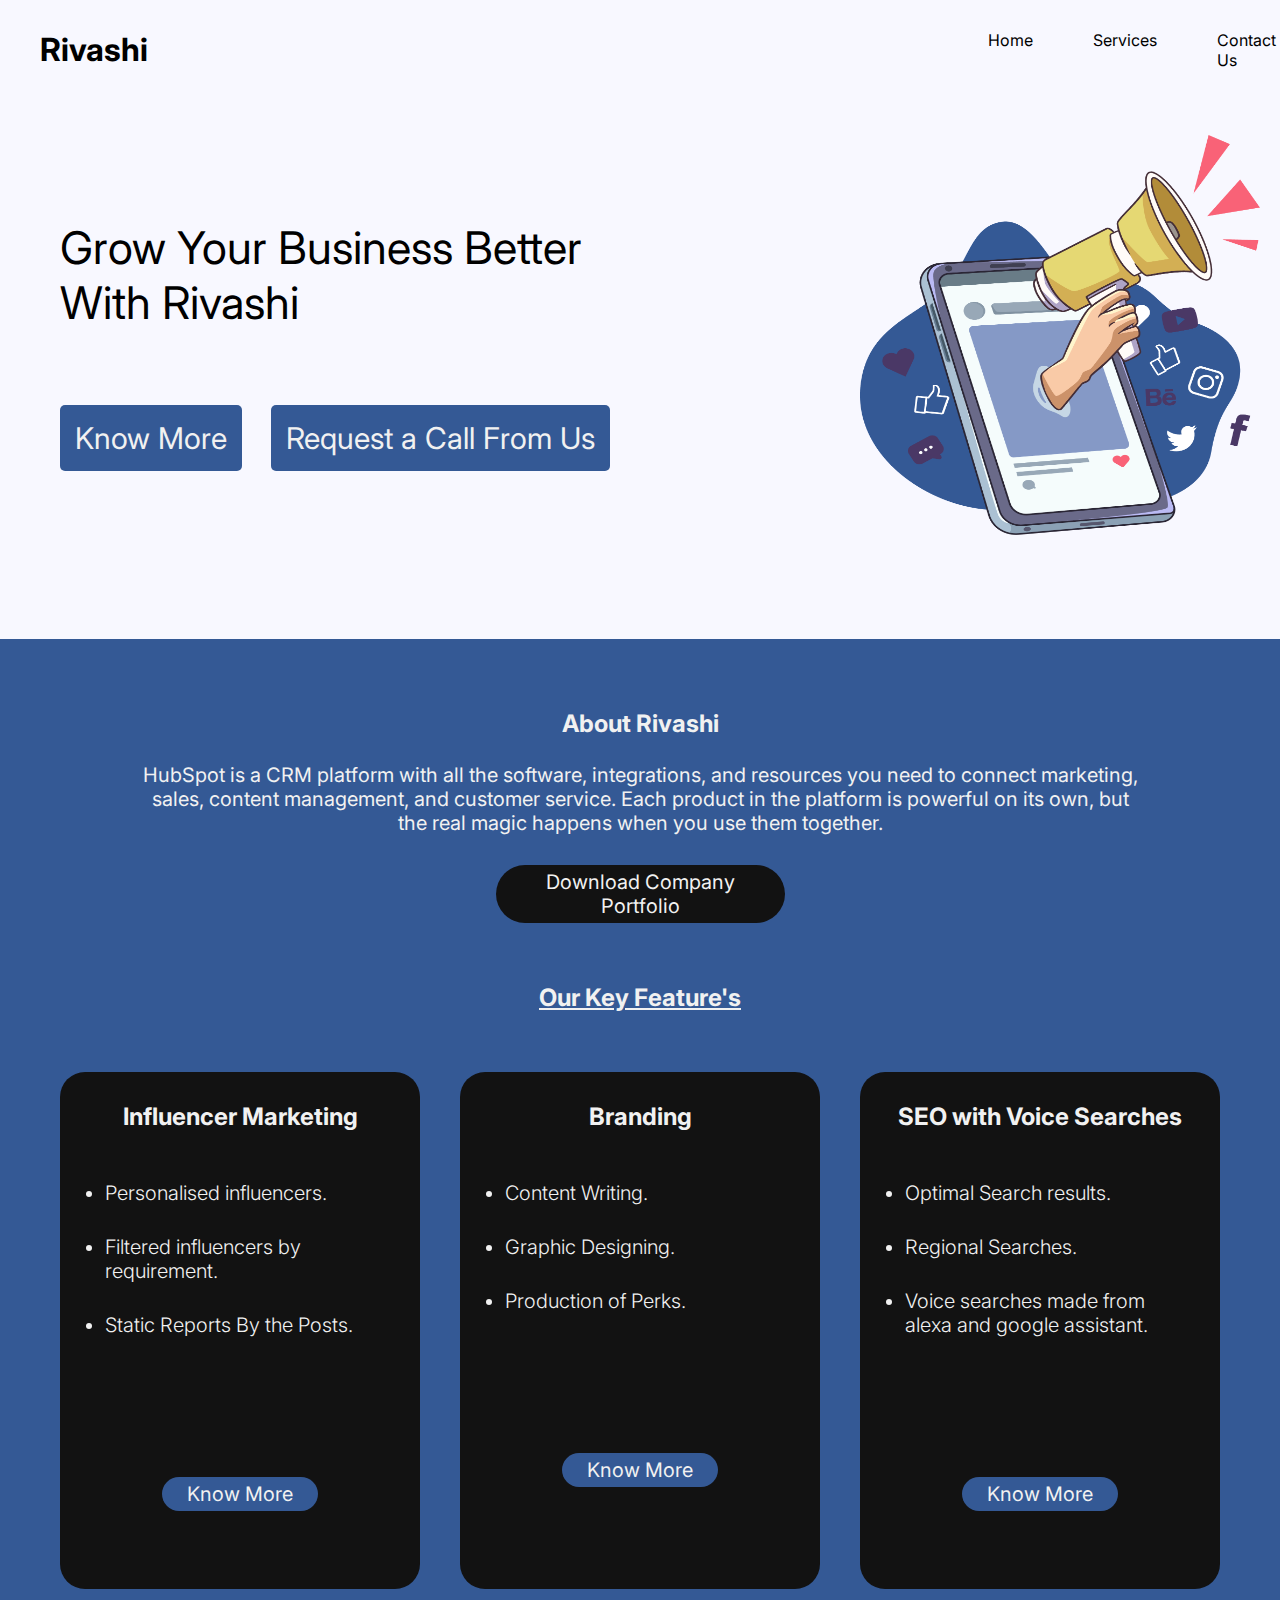
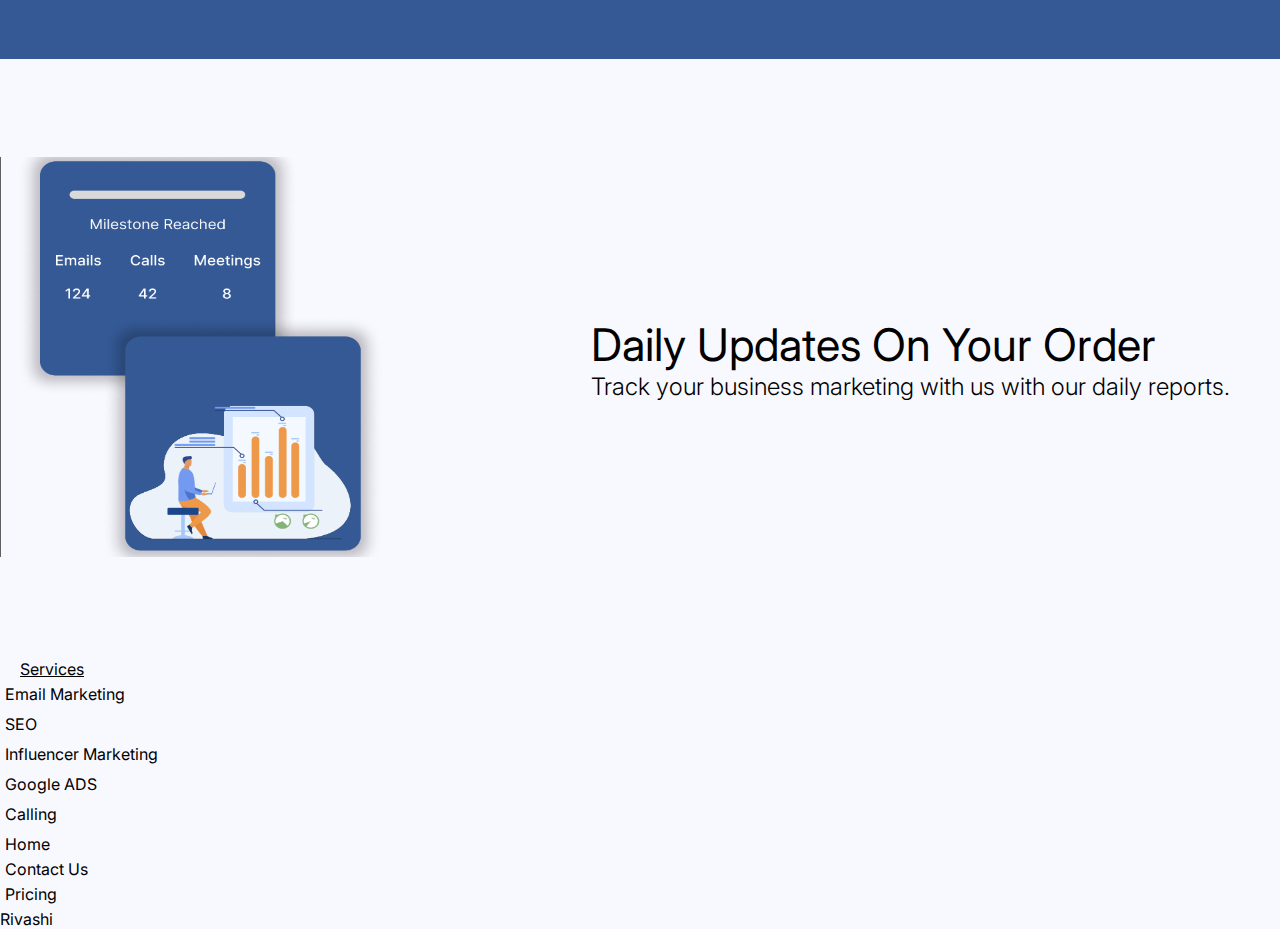
<file: Index.html>
<!DOCTYPE html>
<html lang="en">
<head>
    <meta charset="UTF-8">
    <link href="https://fonts.googleapis.com/css2?family=Inter:wght@100;300;400;600;800;900&display=swap" rel="stylesheet">
    <meta http-equiv="X-UA-Compatible" content="IE=edge">
    <meta name="viewport" content="width=device-width, initial-scale=1.0">
    <link rel="stylesheet" href="./CSS/HomeStyle.css">
    <title>Rivashi</title>
</head>
<body>
    <nav id="navSec">
        <div id="logo">
            <h1>Rivashi</h1>
            <!-- <img src="" alt="Rivashi logo" id="logo"> -->
        </div>
        <div>
            <ul id="navBar">
                <li class="nav">Home</li>
                <li class="nav">Services</li>
                <li class="nav">Contact Us</li>
            </ul>
        </div>
    </nav>

    <section id="pageOne">
        <div id="leftOne">
            <div id="topOne">
                Grow Your Business Better<br>
                With Rivashi
            </div>
            <div id="bottomOne">
                <a href="" id="knowMore" class="button">Know More</a>
                <a href=""id="callRqst" class="button">Request a Call From Us</a>
            </div>
        </div>
        <div id="rightOne">
            <img src="./Media//Images/Digital Marketing Phone Speaker_2.png" alt="Phone with speaker" id="speakerPhone">
        </div>
    </section>

    <section id="pageTwo">
        <div id="topTwo">
            <div>
                <h2 id="about">About Rivashi</h2>
                
                <p1 id="aboutPar">
                    HubSpot is a CRM platform with all the software, integrations, and resources you need to connect marketing,<br>
                    sales, content management, and customer service. Each product in the platform is powerful on its own, but <br>
                    the real magic happens when you use them together.
                </p1>
            </div>
        </div>
        <div id="downloadBut">
            <a href="" id="downloadPor">Download Company <br> Portfolio</a>
        </div>
            <h2 id="headingOur"><u>Our Key Feature's</u></h2>
        <section id="keyFea">        
            <!-- tileone -->

            <div class="tiles">
                <h2 class="tileHd">Influencer Marketing</h2>
                <br>
                <ul>
                    <li class="pointLis">Personalised influencers.</li>
                    <li class="pointLis">Filtered influencers by requirement.</li>
                    <li class="pointLis">Static Reports By the Posts. </li>
                </ul>
                <div id="tileButton">
                    <a href="" class="tileBut">Know More</a>
                </div>
                </div>
            
            <!-- tiletwo -->
            <div>
                <div class="tiles">
                    <h2 class="tileHd">Branding</h2>
                    <br>
                    <ul>
                        <li class="pointLis">Content Writing.</li>
                        <li class="pointLis">Graphic Designing.</li>
                        <li class="pointLis">Production of Perks.</li>
                    </ul>
                    <div id="tileButton">
                        <a href="" class="tileBut">Know More</a>
                    </div>                   
                    </div>
            </div>

            <!-- tilethree -->
            <div>
            <div class="tiles">
                <h2 class="tileHd">SEO with Voice Searches</h2>
                <br>
                <ul>
                    <li class="pointLis">Optimal Search results.</li>
                    <li class="pointLis">Regional Searches.</li>
                    <li class="pointLis">Voice searches made from alexa and google assistant.</li>
                </ul>
                <div id="tileButton">
                    <a href="" class="tileBut">Know More</a>
                </div>
            </div>
            </div>
        </section>
    </section>

    <!-- pagethree -->

    <section id="pageThr">
        <div id="leftThr">
            <img src="./Media/Images/Page 1 - Untitled - Figma 18-06-2023 02_59_45 (2).png" alt="Stats Image" id="statIma">
        </div>
        <div id="rightThr">
            Daily Updates On Your Order
            <br>
            <h1 style="font-size: 24px;font-weight: 300;margin-top:300;">Track your business marketing with us with our daily reports.</h1>
        </div>
    </section>

    <footer id="pageEnd">
        <div id="list1">
            <p1 style="margin-left: 20px;"><u>Services</u></p1>
            <ul id="list1L">
                <li>Email Marketing</li>
                <li>SEO</li>
                <li>Influencer Marketing</li>
                <li>Google ADS</li>
                <li>Calling</li>
            </ul>
        </div>
        <div id="list2" >
            <ul id="list2L">
                <li>Home</li>
                <li>Contact Us</li>
                <li>Pricing</li>
            </ul>
        </div>
        <div id="logoAtEnd">
            Rivashi
        </div>
    </footer>

</body>
</html>
</file>
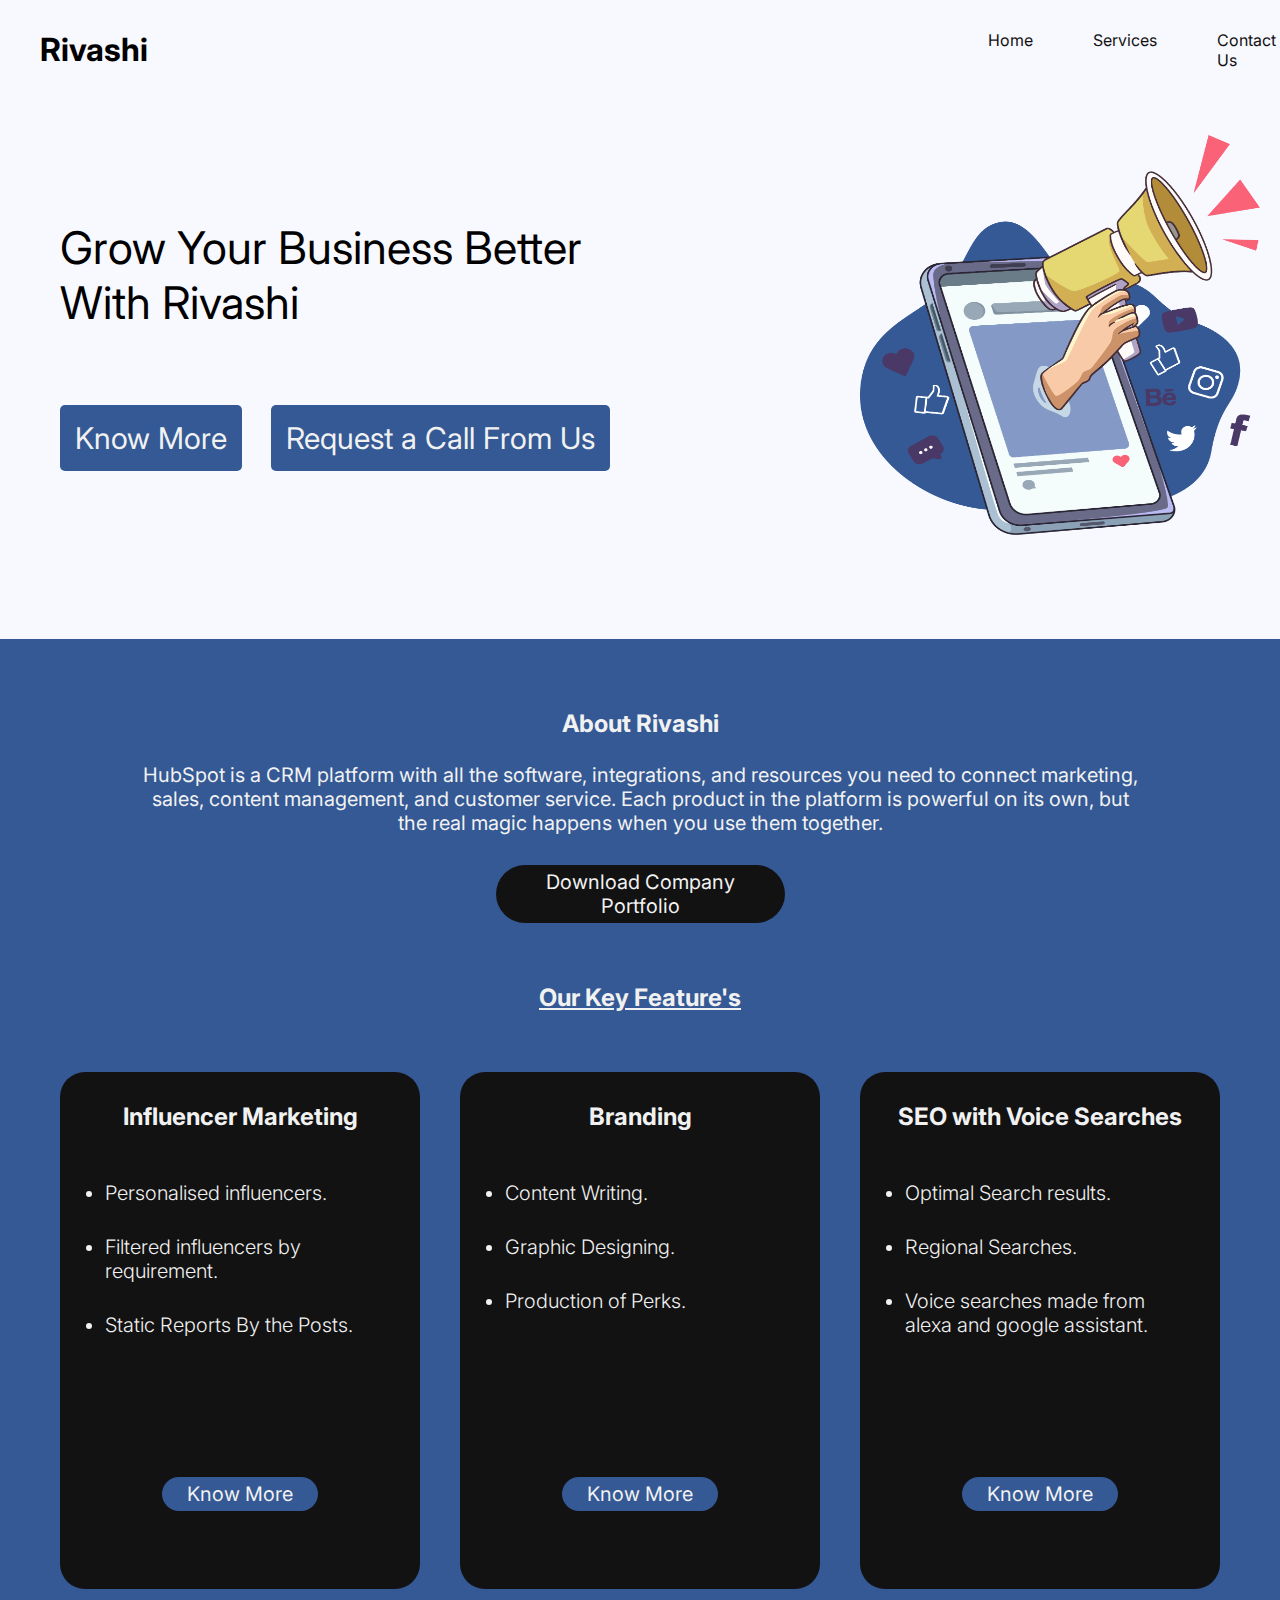
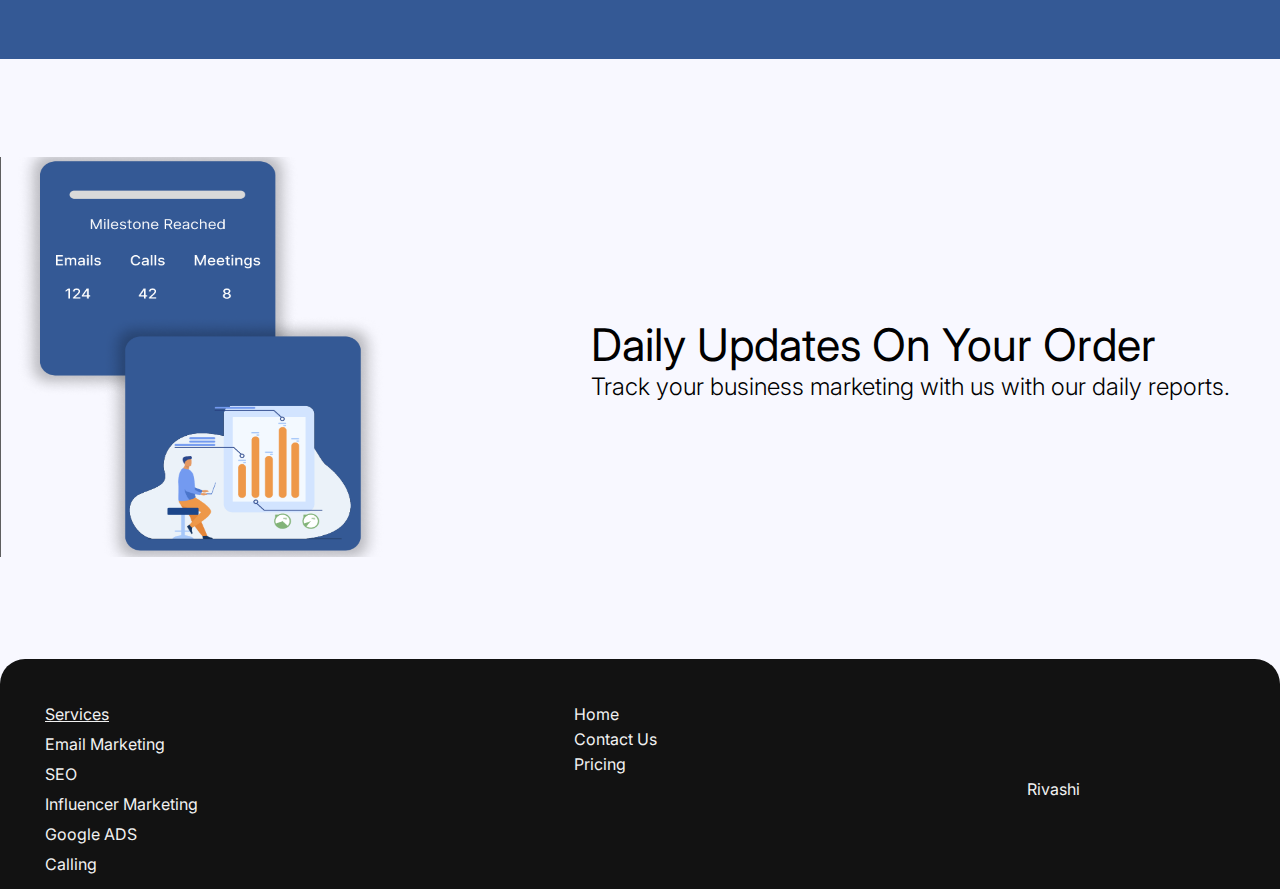
<file: index.html>
<!DOCTYPE html>
<html lang="en">
<head>
    <meta charset="UTF-8">
    <link href="https://fonts.googleapis.com/css2?family=Inter:wght@100;300;400;600;800;900&display=swap" rel="stylesheet">
    <meta http-equiv="X-UA-Compatible" content="IE=edge">
    <meta name="viewport" content="width=device-width, initial-scale=1.0">
    <link rel="stylesheet" href="./CSS/HomeStyle.css">
    <title>Rivashi</title>
</head>
<body>
    <nav id="navSec">
        <div id="logo">
            <h1>Rivashi</h1>
            <!-- <img src="" alt="Rivashi logo" id="logo"> -->
        </div>
        <div>
            <ul id="navBar">
                <li class="nav" ><a href="">Home</a></li>
                <li class="nav"><a href="">Services</a></li>
                <li class="nav"><a href="./Pages/ContactUs.html">Contact Us</a></li>
            </ul>
        </div>
    </nav>

    <section id="pageOne">
        <div id="leftOne">
            <div id="topOne">
                Grow Your Business Better<br>
                With Rivashi
            </div>
            <div id="bottomOne">
                <a href="" id="knowMore" class="button">Know More</a>
                <a href=""id="callRqst" class="button">Request a Call From Us</a>
            </div>
        </div>
        <div id="rightOne">
            <img src="./Media//Images/Digital Marketing Phone Speaker_2.png" alt="Phone with speaker" id="speakerPhone">
        </div>
    </section>

    <section id="pageTwo">
        <div id="topTwo">
            <div>
                <h2 id="about">About Rivashi</h2>
                
                <p1 id="aboutPar">
                    HubSpot is a CRM platform with all the software, integrations, and resources you need to connect marketing,<br>
                    sales, content management, and customer service. Each product in the platform is powerful on its own, but <br>
                    the real magic happens when you use them together.
                </p1>
            </div>
        </div>
        <div id="downloadBut">
            <a href="" id="downloadPor">Download Company <br> Portfolio</a>
        </div>
            <h2 id="headingOur"><u>Our Key Feature's</u></h2>
        <section id="keyFea">        
            <!-- tileone -->

            <div class="tiles">
                <h2 class="tileHd">Influencer Marketing</h2>
                <br>
                <ul>
                    <li class="pointLis">Personalised influencers.</li>
                    <li class="pointLis">Filtered influencers by requirement.</li>
                    <li class="pointLis">Static Reports By the Posts. </li>
                </ul>
                <div id="tileButton">
                    <a href="" class="tileBut">Know More</a>
                </div>
                </div>
            
            <!-- tiletwo -->
            <div>
                <div class="tiles">
                    <h2 class="tileHd">Branding</h2>
                    <br>
                    <ul>
                        <li class="pointLis">Content Writing.</li>
                        <li class="pointLis">Graphic Designing.</li>
                        <li class="pointLis">Production of Perks. <br> <br></li>
                    </ul>
                    <div id="tileButton">
                        <a href="" class="tileBut">Know More</a>
                    </div>                   
                    </div>
            </div>

            <!-- tilethree -->
            <div>
            <div class="tiles">
                <h2 class="tileHd">SEO with Voice Searches</h2>
                <br>
                <ul>
                    <li class="pointLis">Optimal Search results.</li>
                    <li class="pointLis">Regional Searches.</li>
                    <li class="pointLis">Voice searches made from alexa and google assistant.</li>
                </ul>
                <div id="tileButton">
                    <a href="" class="tileBut">Know More</a>
                </div>
            </div>
            </div>
        </section>
    </section>

    <!-- pagethree -->

    <section id="pageThr">
        <div id="leftThr">
            <img src="./Media/Images/Page 1 - Untitled - Figma 18-06-2023 02_59_45 (2).png" alt="Stats Image" id="statIma">
        </div>
        <div id="rightThr">
            Daily Updates On Your Order
            <br>
            <h1 style="font-size: 24px;font-weight: 300;margin-top:300;">Track your business marketing with us with our daily reports.</h1>
        </div>
    </section>

    <footer id="footerList">
        <div id="listOne">
            <ul id="list1L">
                <li id="listOneHd"><u>Services</u></li>
                <li>Email Marketing</li>
                <li>SEO</li>
                <li>Influencer Marketing</li>
                <li>Google ADS</li>
                <li>Calling</li>
            </ul>
        </div>

        <div id="listTwo">
            <ul id="list2L">
                <li>Home</li>
                <li>Contact Us</li>
                <li>Pricing</li>
            </ul>
        </div>

        <div id="listthree">
            Rivashi
        </div>

    </footer>

</body>
</html>
</file>
<file: CSS/HomeStyle.css>
/* text font colour white
#F1F1F1
 */

*
{
    margin: 0;
    padding: 0;
    font-family: inter;
    /* text-decoration: none; */
}


body
{
    background-color: #F8F8FF;
}

#navSec
{
    /* width: 100%; */
    margin-top: 30px;
    padding: 0;
    display: inline-flex;
}

#logo
{
    margin-left: 40px;
}
#navBar
{
    margin-left: 810px;
    display: flex;
    list-style-type: none;
}
#navBar li 
{
    text-decoration: none;
    margin-left: 30px;
    margin-right: 30px;
    
}
#navBar li a 
{
    text-decoration: none;
    color: #121212;
}


/* Page One */
#leftOne
{
    margin-top: 150px;
    margin-left: 60px;
}

#topOne
{
    font-size: 45px;
}

#bottomOne
{
    margin-top: 90px;
}

.button
{
    text-decoration: none;
    font-size: 30px;
    padding: 15px;
    border: black none ;
    border-radius: 5px;
    color: #F1F1F1;
    background-color: #345995;
}

#callRqst
{
    margin-left: 25px;
}

#speakerPhone
{
    height: 400px;
    width: 400px;
    margin-left: 250px;
    margin-top: 65px;
}

#pageOne
{
    display: flex;
}

/* second page */

#pageTwo
{
    margin-top: 100px;
    height: 1020px;
    width: 100%;
    background-color: #345995;
}

#topTwo
{
    display: flex;
    justify-content: center;
    text-align: center;
}

#about
{
    margin-top: 70px;
    margin-bottom: 25px;
    color: #F1F1F1;
}

#aboutPar
{
    /* font-size: ; */
    color: #F1F1F1;
    font-size: 20px;
    margin-top: 40px;
}

#downloadBut
{
    width: 100%;
    display: flex;
    justify-content: center;
}

#downloadPor
{
    text-decoration: none;
    color: #F1F1F1;
    font-size: 20px;
    display: flex;
    text-align: center;
    margin-top: 30px;
    padding-inline: 50px;
    border-radius: 110px;
    background-color: #121212;
    padding-top:5px ;
    padding-bottom: 5px;
}

/* key features  */

#headingOur
{
    display: flex;
    justify-content: center;
    margin-top: 60px;
    color: #F1F1F1;
}

/* tiles */

#keyFea
{
    margin-top: 60px;
    display: flex;
    justify-content: space-between;
    margin-inline: 60px;
}

.tiles
{
    width: 300px;
    height: 457px;
    padding: 30px;
    border-radius: 25px;
    background-color: #121212;
    color: #F1F1F1;
}

.tileHd
{
    display: flex;
    justify-content: center;
}
.points
{
    margin-top: 50px;

}

.pointLis
{
    margin-top: 30px;
    margin-left: 15px;
    font-weight: 300;
    font-size: 20px;
    list-style-type: disc;
}

#tileButton
{
    display: flex;
    justify-content: center;
}

.tileBut
{
    margin-block: 140px;
    text-decoration: none;
    color: #F1F1F1;
    padding-inline: 25px;
    border-radius: 50px;
    padding-block: 5px;
    background-color: #345995;
    font-size: 20px;
}

/* thirdPage */

#pageThr
{
    width: 100%;
    height: 600px;
    display: flex;
    align-items: center;
    justify-content: space-between;
}

#statIma
{
    height: 400px;
    width: 400px;
}

#rightThr
{
    font-size: 45px;
    margin-right: 50px;
}

/* footer */
#footerList
{
    background-color: #121212;
    border-radius: 25px 25px 0px 0px;
    padding: 40px 200px 10px 40px;
    color: #F1F1F1;
    text-decoration: none;
    display: flex;
    justify-content: space-between;
}

#list1L
{
    display: flex;
    flex-direction: column;
    list-style-type: none;
}

#list1L li
{
    margin: 5px;
}

#list2L
{
    list-style-type: none;
}

#list2L li
{
    margin: 5px;
}

#listthree
{
    display: flex;
    align-items: center;
}
</file>
